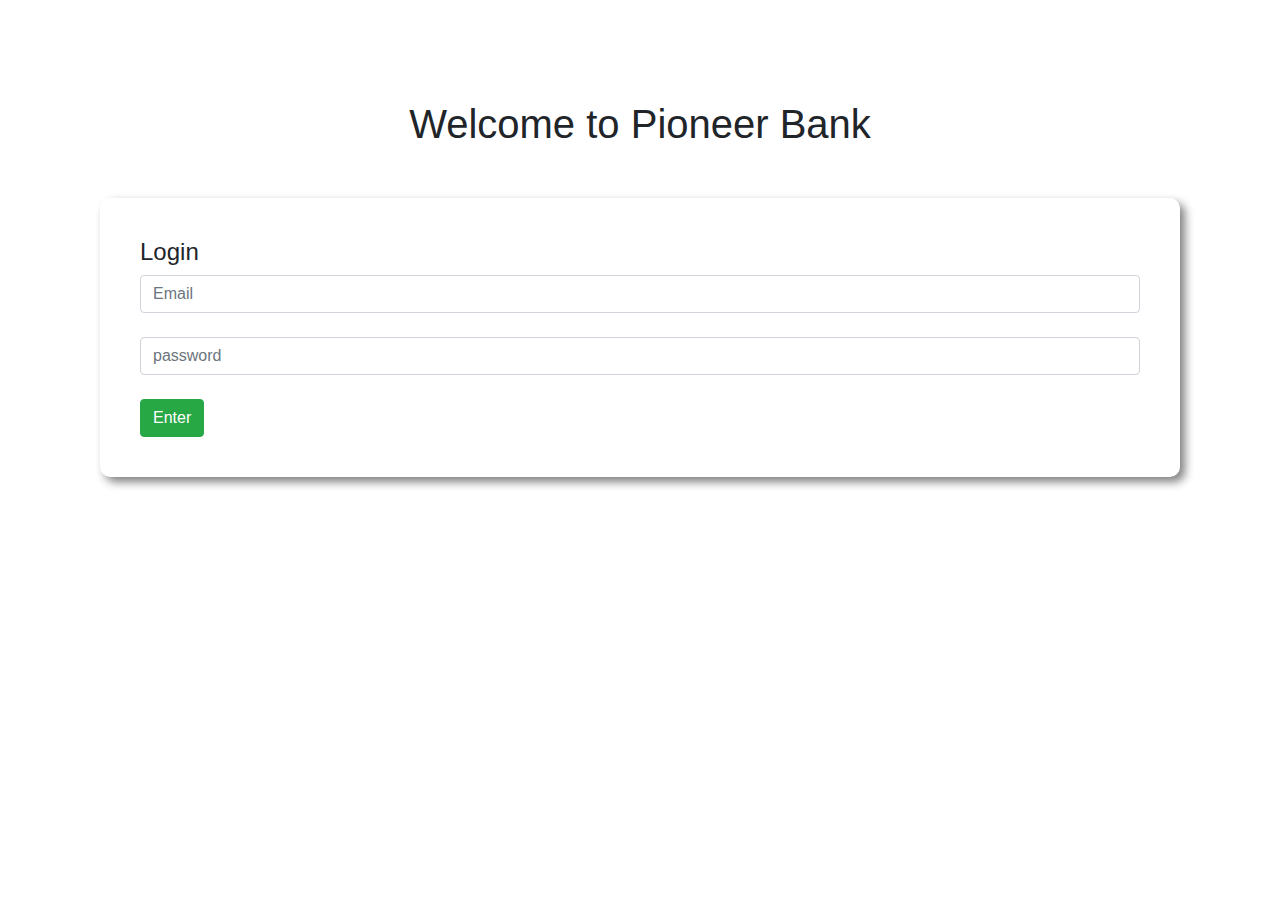
<file: index.html>
<!DOCTYPE html>
<html lang="en">
<head>
    <meta charset="UTF-8">
    <meta name="viewport" content="width=device-width, initial-scale=1.0">
    <title>Pioneer Bank</title>
    <link rel="stylesheet" href="https://cdn.jsdelivr.net/npm/bootstrap@4.4.1/dist/css/bootstrap.min.css" integrity="sha384-Vkoo8x4CGsO3+Hhxv8T/Q5PaXtkKtu6ug5TOeNV6gBiFeWPGFN9MuhOf23Q9Ifjh" crossorigin="anonymous">
    <link rel="stylesheet" href="style.css">
</head>
<body>
   <div id="login-area">
    <h1 class="text-center">Welcome to Pioneer Bank</h1>
    <div class="submit-area">
        <h4>Login</h4>
        <input type="text" class="form-control" placeholder="Email">
        <br>
        <input type="password"  class="form-control" placeholder="password">
        <br>
        <button id="login" class="btn btn-success">Enter</button>
    </div>
   </div> 
   <div id="transaction-area">
    <div class="row">
        <div class="col-md-4">
            <div class="deposit status">
                <h5>Deposit</h5>
                <h2>$ <span id="currentDeposit">00</span></h2>
            </div>
        </div>
        <div class="col-md-4">
            <div class="withdraw status">
                <h5>Withdraw</h5>
            <h2>$ <span id="currentWithdraw">00</span></h2>
            </div>
        </div>
        <div class="col-md-4">
           <div class="balance status">
            <h5>Balance</h5>
            <h2>$ <span id="currentBalance">1240</span></h2>
           </div>
        </div>
    </div>
    <div class="row">
        <div class="col-md-6">
            <div class="submit-area">
                <h4>Deposit</h4>
                <input id="depositAmount" type="text" class="form-control" placeholder="$ amount you want to deposit">
                <br>
                <button id="addDeposit" class="btn btn-success">Deposit</button>
            </div>
        </div>
        <div class="col-md-6">
            <div class="submit-area">
                <h4>Withdraw</h4>
                <input type="text" id="withdrawAmount" class="form-control" placeholder="$ amount you want to withdraw">
                <br>
                <button id="addWithdraw" class="btn btn-success">Withdraw</button>
            </div>
        </div>
    </div>
   </div>
   <script>
    // login button event handler
    const loginBtn = document.getElementById("login");
    loginBtn.addEventListener("click", function(){
        const loginArea = document.getElementById("login-area");
        loginArea.style.display = "none";
        const transactionArea = document.getElementById("transaction-area");
        transactionArea.style.display = "block"
    })

    // deposit button event handler
    const depositBtn = document.getElementById('addDeposit');
    depositBtn.addEventListener('click', function(){
        const depositNumber = getInputNumber("depositAmount");

        updateSpanText("currentDeposit", depositNumber);
        updateSpanText("currentBalance", depositNumber);

        document.getElementById('depositAmount').value = "";
    })

    // withdraw button event handler
    const withdrawBtn = document.getElementById("addWithdraw");
    withdrawBtn.addEventListener('click', function(){
        const withdrawNumber = getInputNumber("withdrawAmount");
        
        updateSpanText("currentWithdraw", withdrawNumber);
        updateSpanText("currentBalance", -1 * withdrawNumber);

        document.getElementById('withdrawAmount').value = "";
    })
    function getInputNumber(id) {
        const amount = document.getElementById(id).value;
        const amountNumber = parseFloat(amount);
        return amountNumber;
    }
    
    function updateSpanText(id, addedNumber) {
        const current = document.getElementById(id).innerText;
        const currentNumber = parseFloat(current);
        const totalAmount = addedNumber + currentNumber;
        document.getElementById(id).innerText = totalAmount;
    }
   </script>
</body>
</html>
</file>
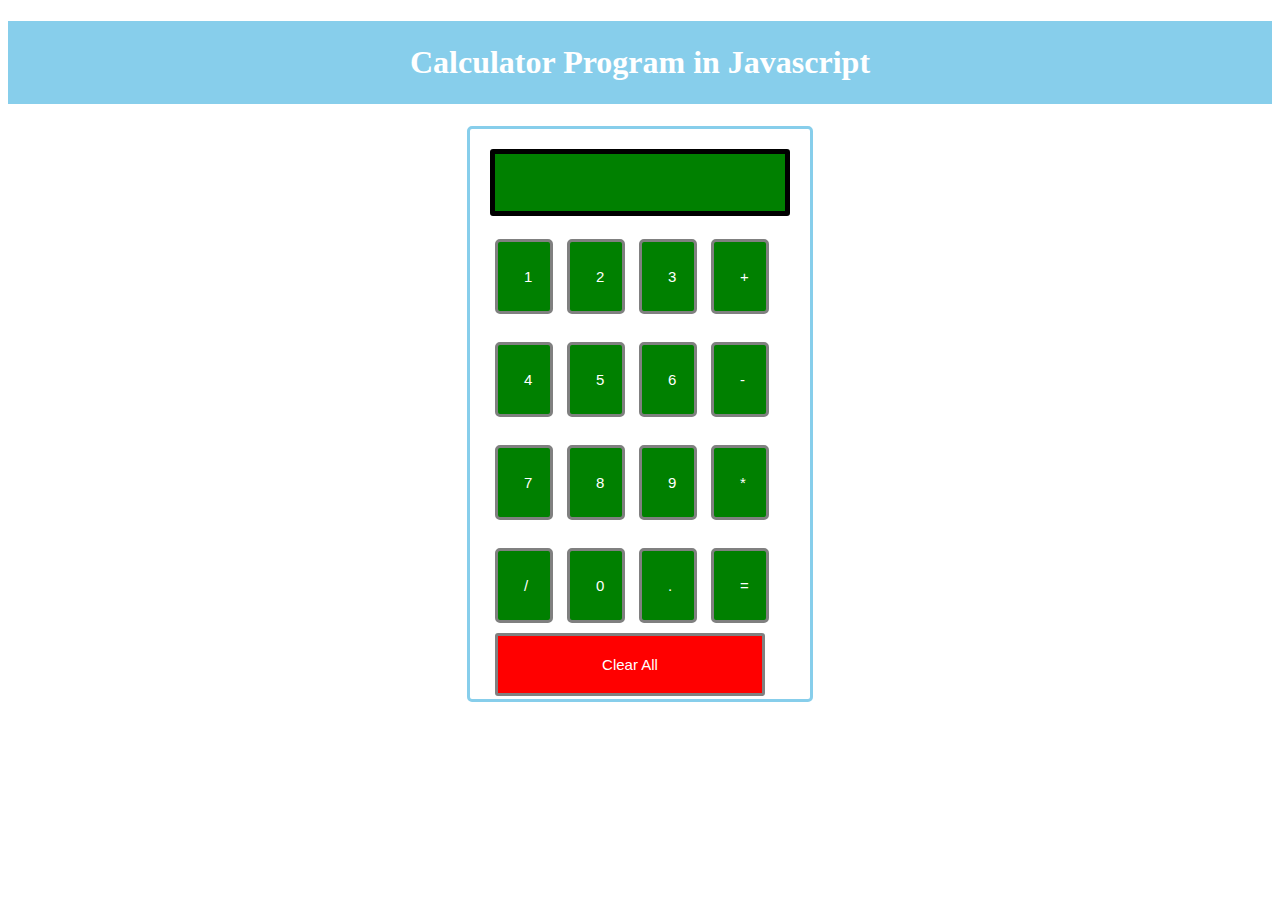
<file: calculator.html>
<!DOCTYPE html>
<html lang="en">
<head>
    <meta charset="UTF-8">
    <meta name="viewport" content="width=device-width, initial-scale=1.0">
    <title>Javascript Calculator</title>
    <style>
        h1{
            text-align: center;
            padding: 23px;
            background-color: skyblue;
            color: white;

        }
        #clear{
            width: 270px;
            border: 3px solid gray;
            border-radius: 3px;
            padding: 20px;
            background-color: red;
            color: white;
        }
        .formstyle{
            width: 300px;
            height: 530px;
            margin: auto;
            border: 3px solid skyblue;
            border-radius: 5px;
            padding: 20px;
        }
        input{
            width: 20px;
            background-color: green;
            color: white;
            border: 3px solid gray;
            border-radius: 5px;
            padding: 26px;
            margin: 5px;
            font-size: 15px;
        }
        #calc{
            width: 250px;
            border: 5px solid black;
            border-radius: 3px;
            padding: 20px;
            margin: auto;
        }
    </style>
</head>
<body>
    <h1>Calculator Program in Javascript</h1>
    <div class="formstyle">
        <form name="form1">

            <!-- This input box shows the button pressed by the user in Calculator. -->
            <input type="text" id="calc" name="answer"><br><br>
             <!-- Display the calculator button on the screen. -->  
             <!-- onclick() function display the number prsses by the user. -->  
             <input type="button" value="1" onclick="form1.answer.value+='1' ">
             <input type="button" value="2" onclick="form1.answer.value+='2' ">
             <input type="button" value="3" onclick="form1.answer.value+='3' ">
             <input type="button" value="+" onclick="form1.answer.value+='+' ">
             <br><br>
             
             <input type="button" value="4" onclick="form1.answer.value+='4' ">
             <input type="button" value="5" onclick="form1.answer.value+='5' ">
             <input type="button" value="6" onclick="form1.answer.value+='6' ">
             <input type="button" value="-" onclick="form1.answer.value+='-' ">
             <br><br>

             <input type="button" value="7" onclick="form1.answer.value+='7' ">
             <input type="button" value="8" onclick="form1.answer.value+='8' ">
             <input type="button" value="9" onclick="form1.answer.value+='9' ">
             <input type="button" value="*" onclick="form1.answer.value+='*' ">
             <br><br>

             <input type="button" value="/" onclick="form1.answer.value+='/' ">
             <input type="button" value="0" onclick="form1.answer.value+='0' ">
             <input type="button" value="." onclick="form1.answer.value+='.' ">
             <input type="button" value="=" onclick="form1.answer.value=eval(form1.answer.value) ">
             <br>

             <!-- Display the Cancel button and erase all data entered by the user. -->
             <input type="button" value="Clear All" onclick="form1.answer.value=' '  " id="clear">
             <br>
        </form>
    </div>
</body>
</html>
</file>
<file: style.css>
body{
    padding: 100px;
}
.submit-area{
    margin-top: 50px;
    padding: 40px;
    border-radius: 10px;
    box-shadow: 5px 5px 10px gray;
}
#transaction-area{
    display: none;
}
.status{
    margin: 20px;
    color: white;
    padding: 20px;
    border-radius: 10px;
}
.deposit{
    background-color: slateblue;
}
.withdraw{
    background-color: lightsalmon;
}
.balance{
    background-color: orange;
}
</file>
